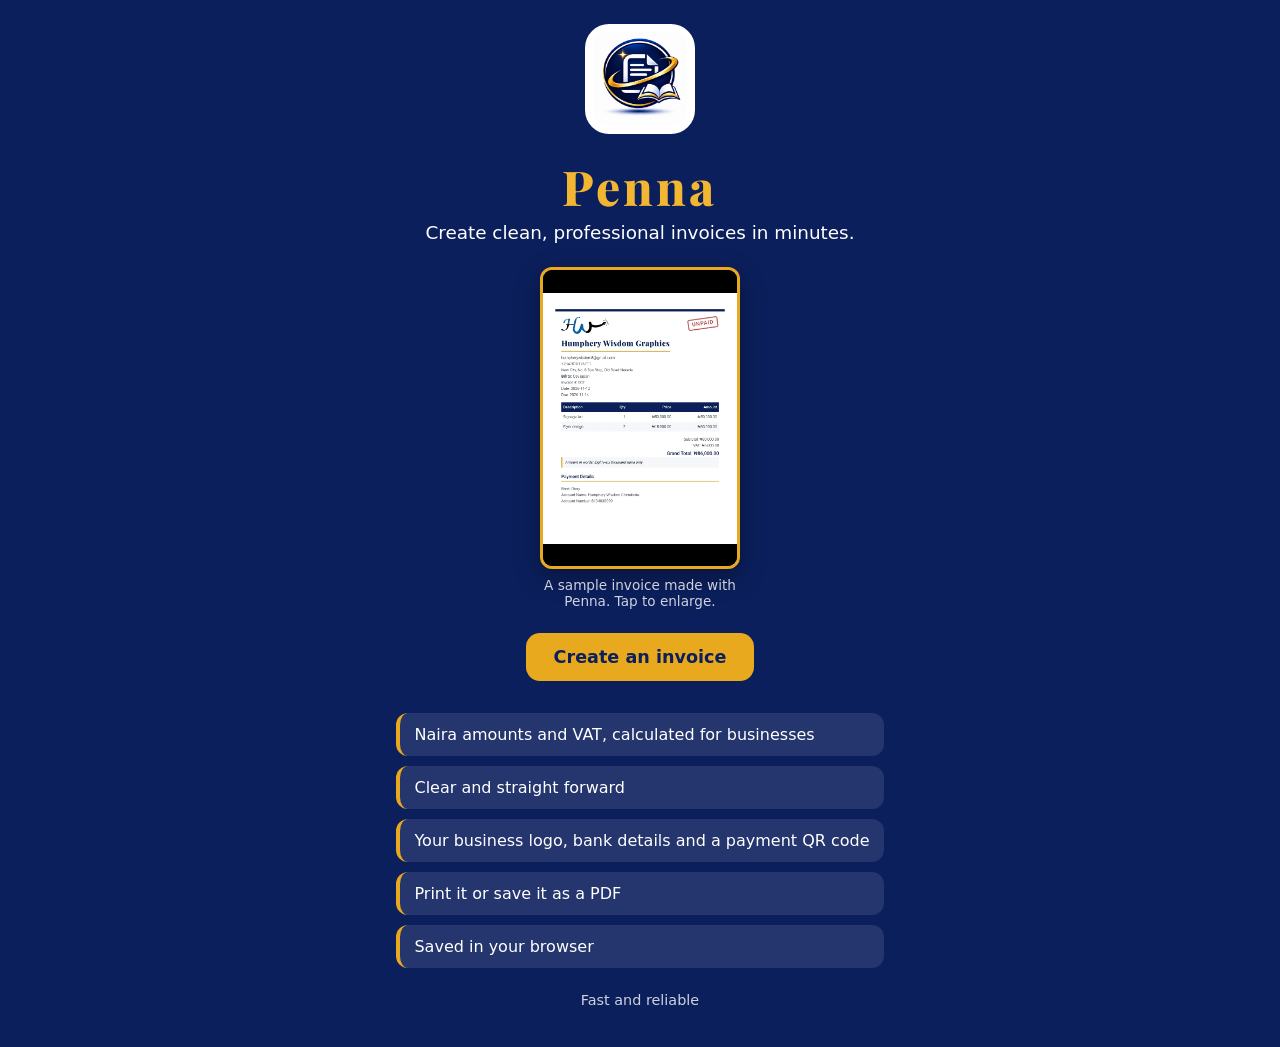
<file: index.html>
<!DOCTYPE html>
<html lang="en">
<head>
  <meta charset="UTF-8">
  <meta name="viewport" content="width=device-width, initial-scale=1">
  <title>Penna: Free Invoice Generator</title>
  <link rel="icon" href="penna-logo.png">
  <link rel="preconnect" href="https://fonts.googleapis.com">
  <link rel="preconnect" href="https://fonts.gstatic.com" crossorigin>
  <link href="https://fonts.googleapis.com/css2?family=Playfair+Display:wght@700;800&display=swap" rel="stylesheet">
  <link rel="stylesheet" href="intro.css">
</head>
<body>
  <main class="intro">
    <img src="penna-logo.png" alt="Penna logo" class="intro-logo">
    <h1>Penna</h1>
    <p class="tagline">Create clean, professional invoices in minutes.</p>
        <figure class="sample">
      <a href="sample-invoice.jpg" target="_blank" rel="noopener">
        <img src="sample-invoice.jpg" alt="A sample invoice made with Penna">
      </a>
      <figcaption>A sample invoice made with Penna. Tap to enlarge.</figcaption>
        </figure>

    <a href="invoice.html" class="cta">Create an invoice</a>

    <ul class="features">
      <li>Naira amounts and VAT, calculated for businesses</li>
      <li>Clear and straight forward</li>
      <li>Your business logo, bank details and a payment QR code</li>
      <li>Print it or save it as a PDF</li>
      <li>Saved in your browser</li>
    </ul>

    <p class="note">Fast and reliable </p>
  </main>
</body>
</html>
</file>
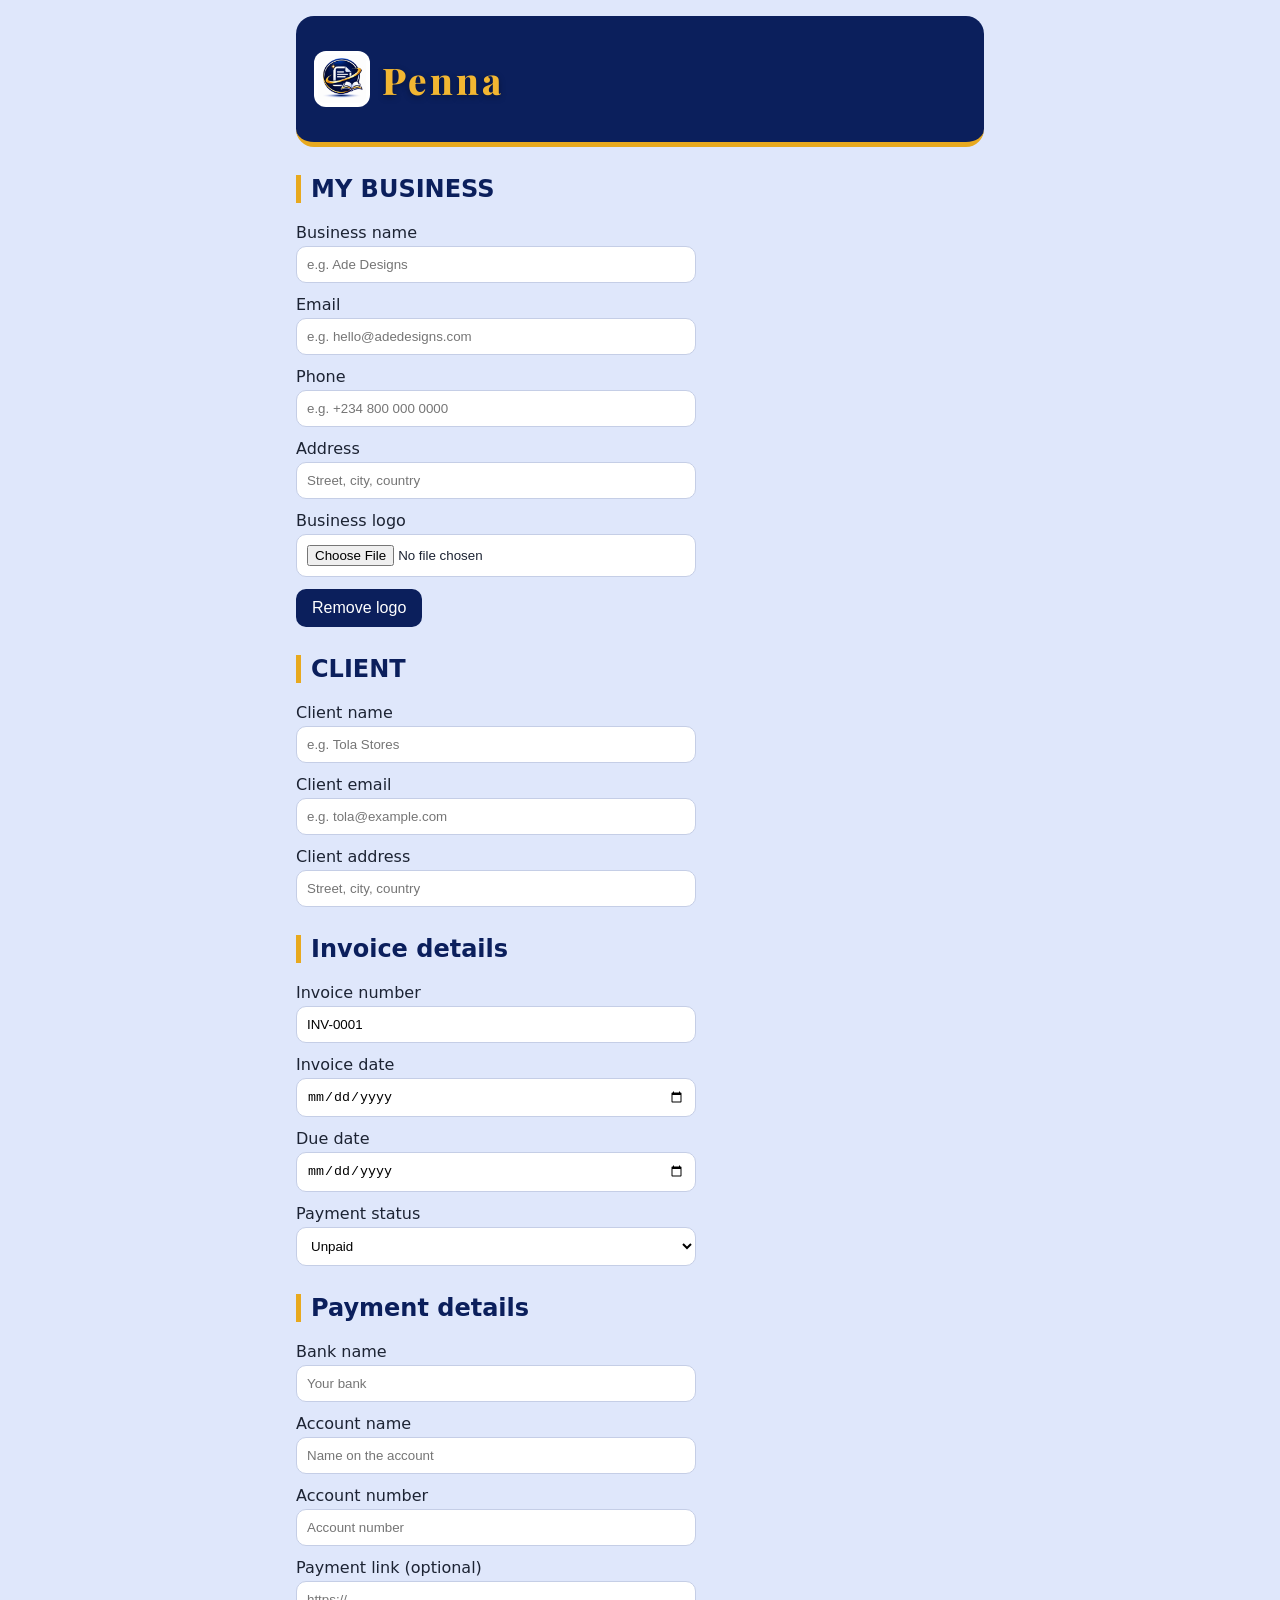
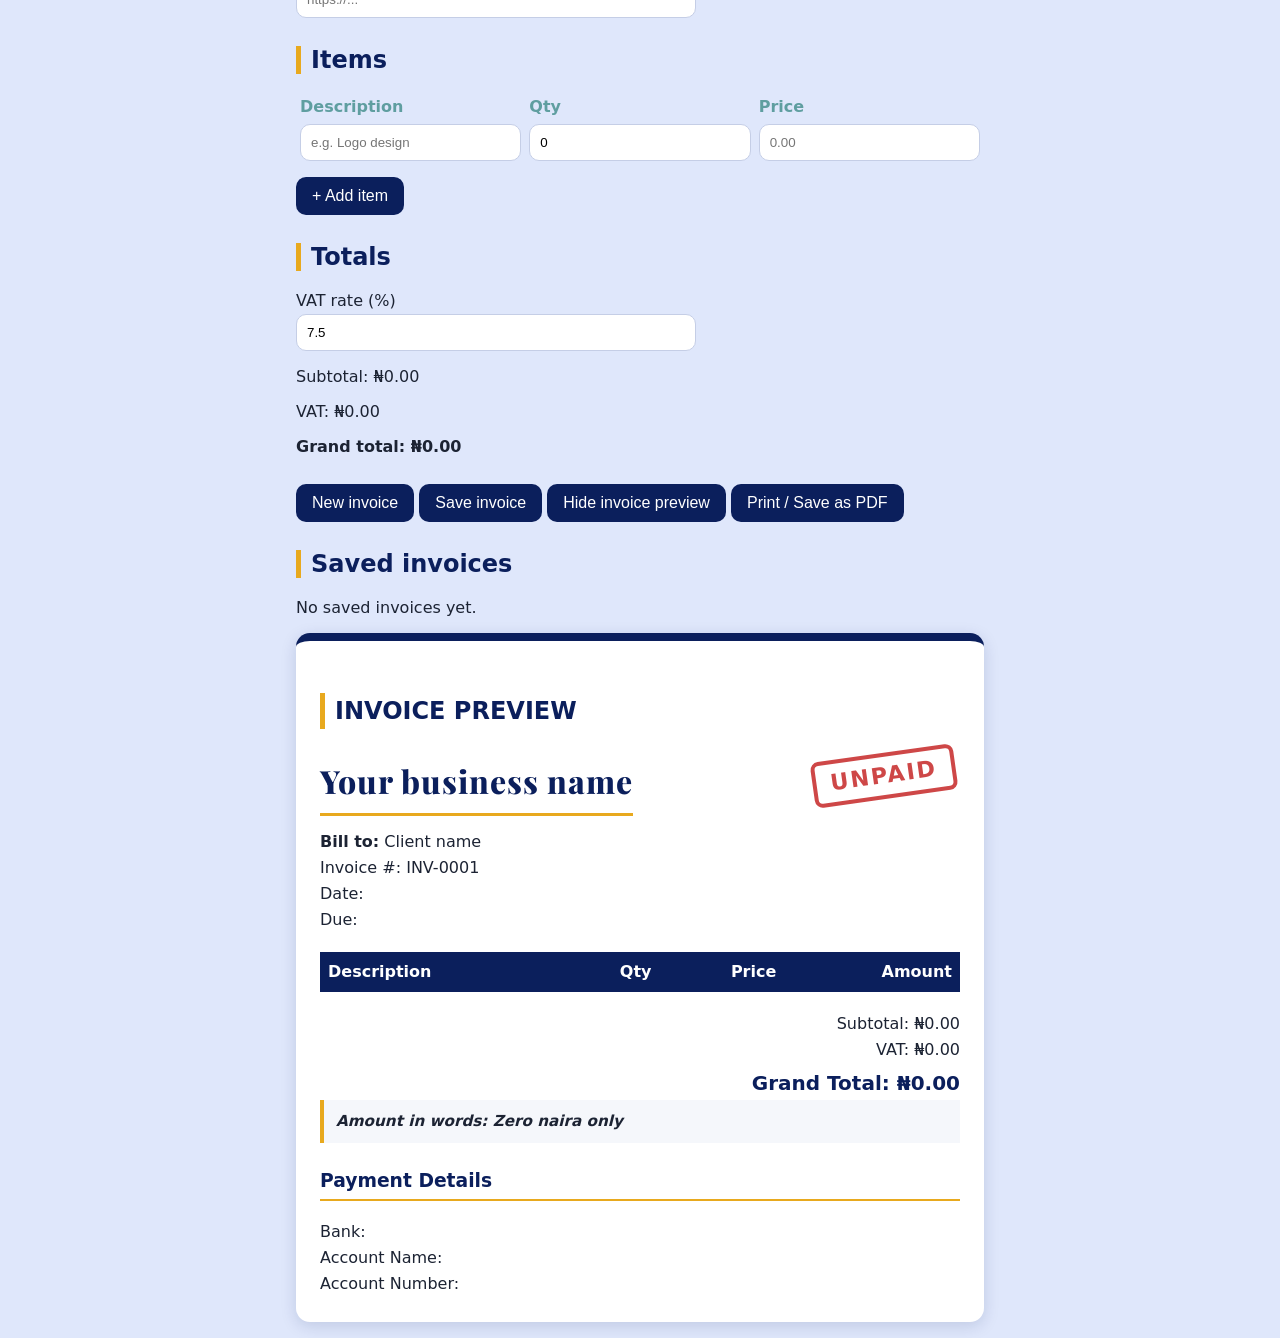
<file: invoice.html>
<!DOCTYPE html>
<html lang="en">
<head>
  <meta charset="UTF-8">
  <meta name="viewport" content="width=device-width, initial-scale=1">
  <title>Penna: Invoice Generator</title>
    <link rel="preconnect" href="https://fonts.googleapis.com">
  <link rel="preconnect" href="https://fonts.gstatic.com" crossorigin>
  <link href="https://fonts.googleapis.com/css2?family=Playfair+Display:wght@700;800&display=swap" rel="stylesheet">
    <link rel="icon" href="penna-logo.png">
  <link rel="stylesheet" href="style.css">
</head>
  
    <header class="brand">
    <img src="penna-logo.png" alt="Penna logo" class="brand-logo">
    <h1>Penna</h1>
    </header>
  <h2>MY BUSINESS </h2>
 <label for="bizName">Business name</label>
  <input id="bizName" type="text" placeholder="e.g. Ade Designs">

  <label for="bizEmail">Email</label>
  <input id="bizEmail" type="email" placeholder="e.g. hello@adedesigns.com">

  <label for="bizPhone">Phone</label>
  <input id="bizPhone" type="tel" placeholder="e.g. +234 800 000 0000">

  <label for="bizAddress">Address</label>
  <input id="bizAddress" type="text" placeholder="Street, city, country">
    <label for="logoInput">Business logo</label>
  <input id="logoInput" type="file" accept="image/*">
  <button type="button" id="removeLogo">Remove logo</button>

    <h2>CLIENT</h2>

  <label for="clientName">Client name</label>
  <input id="clientName" type="text" placeholder="e.g. Tola Stores">

  <label for="clientEmail">Client email</label>
  <input id="clientEmail" type="email" placeholder="e.g. tola@example.com">

  <label for="clientAddress">Client address</label>
  <input id="clientAddress" type="text" placeholder="Street, city, country">

  <h2>Invoice details</h2>

  <label for="invoiceNumber">Invoice number</label>
  <input id="invoiceNumber" type="text" placeholder="e.g. INV-001">

  <label for="invoiceDate">Invoice date</label>
  <input id="invoiceDate" type="date">

  <label for="dueDate">Due date</label>
  <input id="dueDate" type="date">
    <label for="status">Payment status</label>
  <select id="status">
    <option value="unpaid">Unpaid</option>
    <option value="paid">Paid</option>
  </select>

    <h2>Payment details</h2>

  <label for="bankName">Bank name</label>
  <input id="bankName" type="text" placeholder="Your bank">

  <label for="accountName">Account name</label>
  <input id="accountName" type="text" placeholder="Name on the account">

  <label for="accountNumber">Account number</label>
  <input id="accountNumber" type="text" inputmode="numeric" placeholder="Account number">
    <label for="payLink">Payment link (optional)</label>
  <input id="payLink" type="url" placeholder="https://...">
  
   <h2>Items</h2>

  <table id="itemsTable">
    <thead>
      <tr>
        <th>Description</th>
        <th>Qty</th>
        <th>Price</th>
      </tr>
    </thead>
    <tbody>
      <tr>
        <td><input type="text" class="itemDesc" placeholder="e.g. Logo design"></td>
        <td><input type="number" class="itemQty" value="0" min="0"></td>
        <td><input type="number" class="itemPrice" placeholder="0.00" min="0"></td>
      </tr>
    </tbody>
  </table>
    <button id="addItemBtn" type="button">+ Add item</button>
    <h2>Totals</h2>
  <label for="taxRate">VAT rate (%)</label>
  <input id="taxRate" type="number" value="7.5" min="0">


  <p>Subtotal: <span id="subtotal">0.00</span></p>
  <p>VAT: <span id="taxAmount">0.00</span></p>
  <p><strong>Grand total: <span id="grandTotal">0.00</span></strong></p>

    <button type="button" id="newInvoiceBtn">New invoice</button>
    <button type="button" id="saveInvoiceBtn">Save invoice</button>
    <button type="button" id="togglePreviewBtn">Hide invoice preview</button>
    <button type="button" onclick="window.print()">Print / Save as PDF</button>
    <h2>Saved invoices</h2>
  <div id="historyList"></div>
  <section id="invoice">
    
    <h2>INVOICE PREVIEW</h2>
        <div id="stamp" class="stamp unpaid">UNPAID</div>
        <img id="outLogo" alt="Business logo" style="display:none">
    <h3 id="outBizName">Your business name</h3>
    <p id="outBizEmail"></p>
    <p id="outBizPhone"></p>
    <p id="outBizAddress"></p>
    <p><strong>Bill to:</strong> <span id="outClientName">Client name</span></p>
    <p>Invoice #: <span id="outInvoiceNumber"></span></p>
    <p>Date: <span id="outInvoiceDate"></span></p>
    <p>Due: <span id="outDueDate"></span></p>
    
  
          <table id= "outItems">
      <thead>
        <tr>
          <th>Description</th>
          <th>Qty</th>
          <th>Price</th>
          <th>Amount</th>
        </tr>
      </thead>
      <tbody></tbody>
    </table>

    <p>Subtotal: <span id="outSubtotal">0.00</span></p>
    <p>VAT: <span id="outTax">0.00</span></p>
    <p><strong>Grand Total: <span id="outGrandTotal">0.00</span></strong></p>
        <p id="outWords"></p>
        <h3>Payment Details</h3>
    <p>Bank: <span id="outBankName"></span></p>
    <p>Account Name: <span id="outAccountName"></span></p>
    <p>Account Number: <span id="outAccountNumber"></span></p>
    <div id="qrBox" style="display:none">
      <p>Scan to pay:</p>
      <div id="qrCode"></div>
    </div>
  </section>


    
  </section> 
    <script src="script.js"></script>
    <script src="stamp.js"></script>
  <script src="logo.js"></script>
  <script src="words.js"></script>
  <script src="qr.js"></script>
    <script src="autonumber.js"></script>
    <script src="history.js"></script>
</body>
</html>
</file>
<file: intro.css>
* {
  box-sizing: border-box;
}

body {
  margin: 0;
  min-height: 100vh;
  background: #0b1f5c;
  color: #ffffff;
  font-family: system-ui, -apple-system, "Segoe UI", Roboto, Arial, sans-serif;
  display: flex;
  align-items: center;
  justify-content: center;
  padding: 24px;
}

.intro {
  max-width: 560px;
  text-align: center;
}

.intro-logo {
  height: 110px;
  width: auto;
  background: #ffffff;
  border-radius: 24px;
  padding: 8px;
}

h1 {
  font-family: "Playfair Display", Georgia, serif;
  font-weight: 800;
  font-size: 3rem;
  color: #f2b632;
  letter-spacing: 3px;
  margin: 16px 0 4px;
}

.tagline {
  font-size: 1.15rem;
  margin: 0 0 24px;
}

.cta {
  display: inline-block;
  background: #e8a91e;
  color: #0b1f5c;
  font-weight: 700;
  font-size: 1.1rem;
  text-decoration: none;
  padding: 14px 28px;
  border-radius: 14px;
}

.features {
  list-style: none;
  padding: 0;
  margin: 32px 0 0;
  display: grid;
  gap: 10px;
  text-align: left;
}

.features li {
  background: rgba(255, 255, 255, 0.1);
  border-left: 4px solid #e8a91e;
  border-radius: 12px;
  padding: 12px 14px;
}

.note {
  margin-top: 24px;
  font-size: 0.9rem;
  opacity: 0.8;
}

.sample {
  margin: 0 auto 24px;
  max-width: 200px;
}

.sample img {
  display: block;
  width: 100%;
  height: auto;
  background: #ffffff;
  border: 3px solid #e8a91e;
  border-radius: 12px;
  box-shadow: 0 8px 24px rgba(0, 0, 0, 0.35);
}

.sample figcaption {
  margin-top: 8px;
  font-size: 0.85rem;
  opacity: 0.8;
}
</file>
<file: style.css>
* {
  box-sizing: border-box;
}

label {
  display: block;
  margin-top: 12px;
}

input, select {
  display: block;
  width: 100%;
  max-width: 400px;
  padding: 8px;
  margin-top: 4px;
}
table {
  width: 100%;
  border-collapse: collapse;
  margin-top: 8px;
}

th, td {
  text-align: left;
  padding: 4px;
}

td input {
  margin-top: 0;
}
@media print {
  body > *:not(#invoice) {
    display: none !important;
  }

  #invoice h2 {
    display: none;
  }

  #invoice th,
  #invoice td {
    border-bottom: 1px solid #ccc;
  }
}

select {
  display: block;
  width: 100%;
  max-width: 400px;
  padding: 8px;
  margin-top: 4px;
}

#invoice {
  position: relative;
}
.stamp {
  position: static;
  float: right;
  transform: rotate(-8deg);
  font-size: 1.4rem;
  font-weight: 800;
  letter-spacing: 2px;
  padding: 2px 14px;
  border: 4px solid;
  border-radius: 8px;
  opacity: 0.85;
  margin: 4px 4px 8px 12px;
}


#outItems {
  clear: both;
}

#invoice.is-hidden {
  display: none;
}

@media print {
  #invoice.is-hidden {
    display: block !important;
  }
}

.stamp.paid {
  color: #1a8f3c;
}

.stamp.unpaid {
  color: #c62828;
}
#outLogo {
  max-height: 80px;
  max-width: 200px;
  margin-bottom: 8px;
}
#outWords {
  font-weight: bold;
  font-style: italic;
  margin-top: 12px;
  font-size: 25px;
}
.brand {
  display: flex;
  align-items: center;
  gap: 12px;
}

.brand-logo {
  height: 56px;
  width: auto;
}
#itemsTable{
  color:cadetblue;

}
h1 {
  border: 20px;
  border-radius:10px;
  border-color: navy;
}



@page {
  margin: 14mm;
}

#invoice {
  font-family: system-ui, -apple-system, "Segoe UI", Roboto, Arial, sans-serif;
  color: #1c2333;
  background: #ffffff;
  line-height: 1.5;
  padding: 24px;
  border-top: 8px solid #0b1f5c;
}

#invoice p {
  margin: 2px 0;
}


#outBizName {
  font-family: "Playfair Display", Georgia, serif;
  font-weight: 800;
  font-size: 2rem;
  letter-spacing: 1px;
  color: #0b1f5c;
  display: inline-block;
  margin: 8px 0 12px;
  padding-bottom: 8px;
  border-bottom: 3px solid #e8a91e;
}
#outItems {
  width: 100%;
  border-collapse: collapse;
  margin: 20px 0;
}

#outItems th {
  background: #0b1f5c;
  color: #ffffff;
  padding: 8px;
  text-align: left;
  -webkit-print-color-adjust: exact;
  print-color-adjust: exact;
}

#outItems td {
  padding: 8px;
  border-bottom: 1px solid #e3e7f0;
}

#outItems th:nth-child(n+2),
#outItems td:nth-child(n+2) {
  text-align: right;
}

#outItems tbody tr:nth-child(even) {
  background: #f5f7fb;
  -webkit-print-color-adjust: exact;
  print-color-adjust: exact;
}

#invoice p:has(#outSubtotal),
#invoice p:has(#outTax),
#invoice p:has(#outGrandTotal) {
  text-align: right;
}

#invoice p:has(#outGrandTotal) {
  font-size: 1.25rem;
  color: #0b1f5c;
  margin-top: 6px;
}

#outWords {
  font-size: 0.95rem;
  font-style: italic;
  font-weight: 600;
  margin-top: 14px;
  padding: 10px 12px;
  background: #f5f7fb;
  border-left: 4px solid #e8a91e;
  -webkit-print-color-adjust: exact;
  print-color-adjust: exact;
}

#invoice h3:not(#outBizName) {
  color: #0b1f5c;
  border-bottom: 2px solid #e8a91e;
  padding-bottom: 4px;
  margin-top: 24px;
}

body {
  background: #dfe7fb;
  color: #1c2333;
  font-family: system-ui, -apple-system, "Segoe UI", Roboto, Arial, sans-serif;
  max-width: 720px;
  margin: 0 auto;
  padding: 16px;
}

.brand {
  background: #0b1f5c;
  border-bottom: 5px solid #e8a91e;
  border-radius: 18px;
  padding: 14px 18px;
  margin-bottom: 8px;
}


.brand-logo {
  background: #ffffff;
  border-radius:12px;
  padding: 4px;
}

h2 {
  color: #0b1f5c;
  border-left: 5px solid #e8a91e;
  padding-left: 10px;
  margin-top: 28px;
}

input,
select {
  background: #ffffff;
  border: 1px solid #c5cee6;
  border-radius: 10px;
  padding: 10px;
}

input:focus,
select:focus {
  outline: 2px solid #e8a91e;
  border-color: #e8a91e;
}

button {
  background: #0b1f5c;
  color: #ffffff;
  border: none;
  border-radius: 10px;
  padding: 10px 16px;
  font-size: 1rem;
  margin-top: 12px;
  cursor: pointer;
}

button:active {
  background: #12307f;
}

#invoice {
  border-radius: 14px;
  box-shadow: 0 4px 16px rgba(11, 31, 92, 0.15);
  margin-top: 16px;
}

@media print {
  body {
    background: #ffffff !important;
    max-width: none;
    padding: 0;
  }

  #invoice {
    box-shadow: none;
    border-radius: 0;
  }
}
.brand h1 {
  font-family: "Playfair Display", Georgia, serif;
  font-weight: 800;
  font-size: 2.3rem;
  color: #f2b632;
  letter-spacing: 3px;
  text-shadow: 0 2px 6px rgba(0, 0, 0, 0.35);
}
.history-item {
  background: #ffffff;
  border-radius: 12px;
  padding: 10px 12px;
  margin-top: 8px;
  display: flex;
  flex-wrap: wrap;
  align-items: center;
  gap: 8px;
}

.history-item span {
  flex: 1 1 100%;
}

.history-item button {
  margin-top: 0;
  padding: 6px 14px;
}

.history-item button:last-child {
  background: #c62828;
}
</file>
